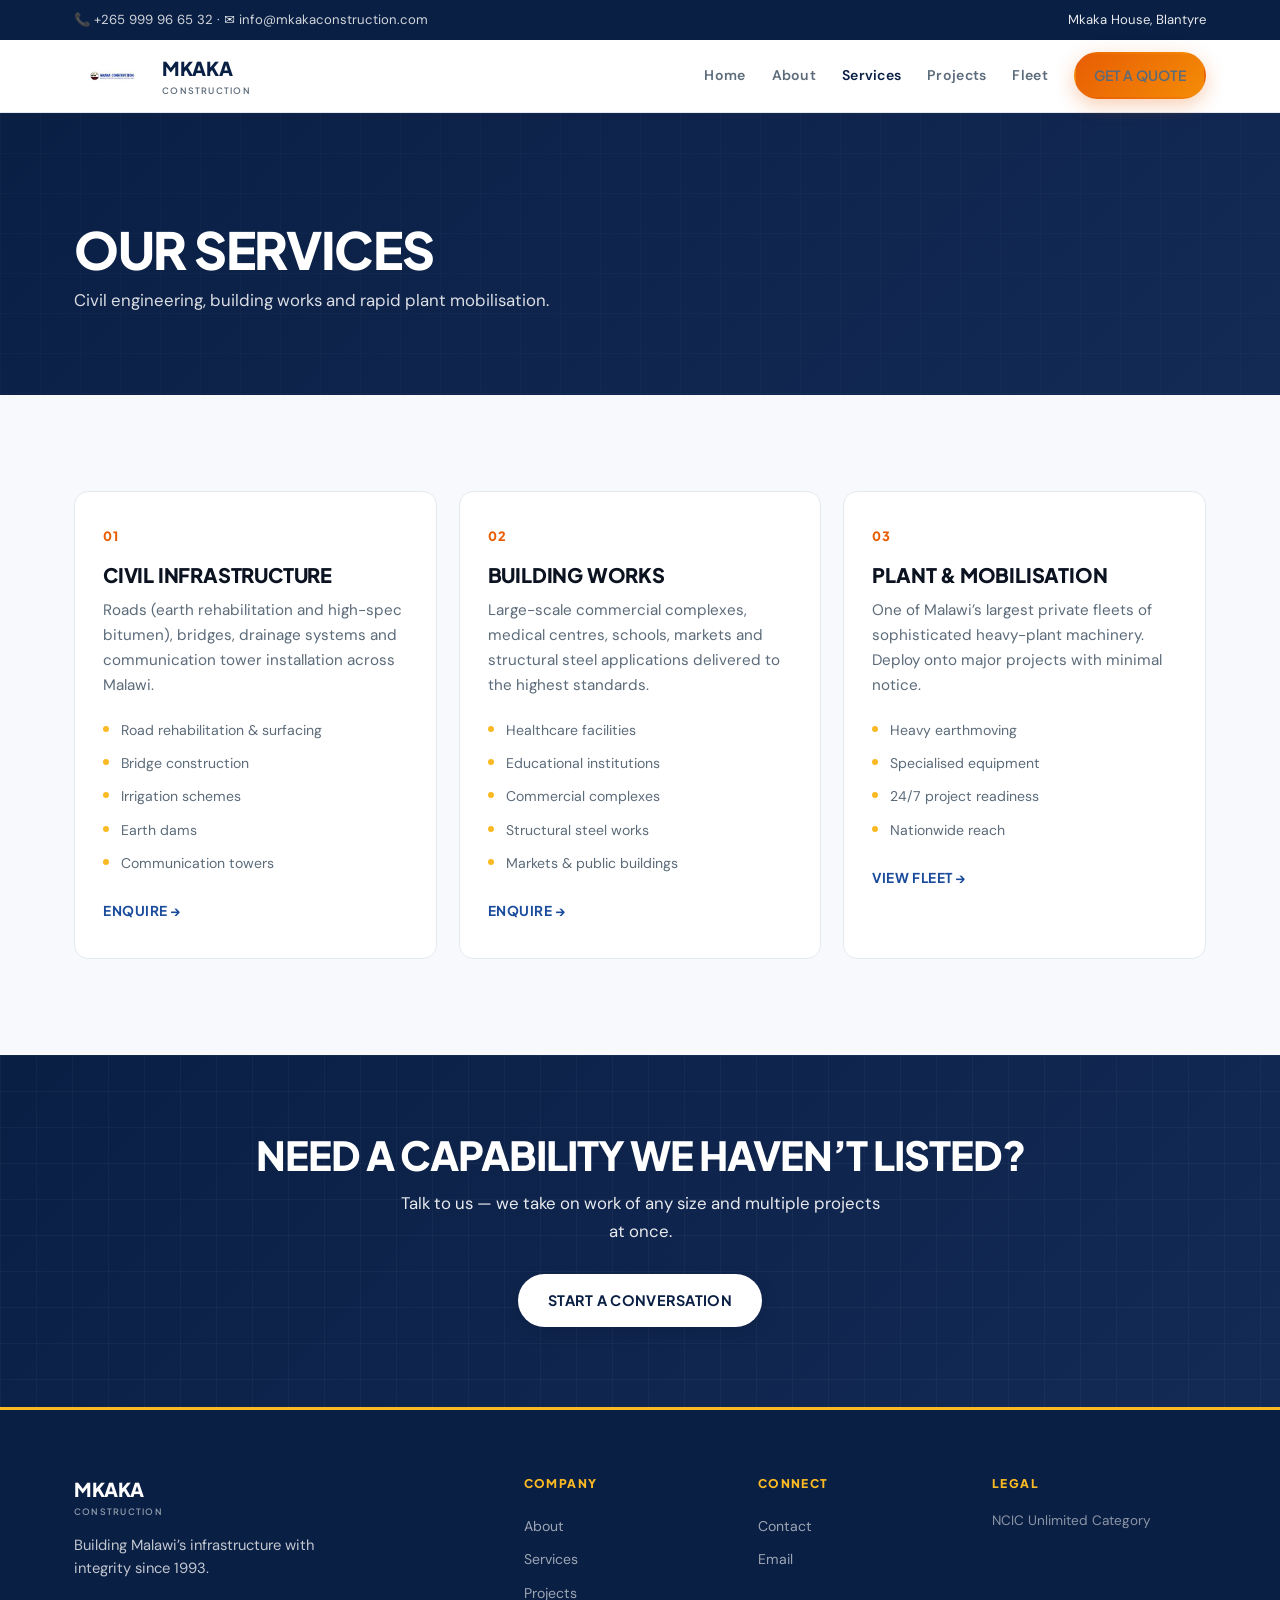
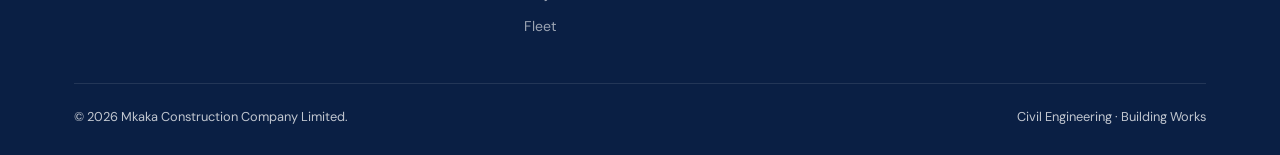
<file: services.html>
<!DOCTYPE html>
<html lang="en">
<head>
  <meta charset="UTF-8">
  <meta name="viewport" content="width=device-width, initial-scale=1.0">
  <title>Services | Mkaka Construction</title>
  <meta name="description" content="Civil infrastructure, building works and plant mobilisation services from Mkaka Construction, Malawi.">
  <link href="https://fonts.googleapis.com/css2?family=Plus+Jakarta+Sans:wght@500;600;700;800&family=DM+Sans:wght@400;500;600;700&display=swap" rel="stylesheet">
  <link rel="stylesheet" href="styles.css">
</head>
<body>
  <div class="topbar"><div class="container"><div>📞 <a href="tel:+265999966532">+265 999 96 65 32</a> · ✉ <a href="mailto:info@mkakaconstruction.com">info@mkakaconstruction.com</a></div><div>Mkaka House, Blantyre</div></div></div>
  <header class="header" id="header">
    <div class="container">
      <a href="index.html" class="logo"><img src="images/logo.jpg" alt="Mkaka"><div class="logo-text">MKAKA<span>CONSTRUCTION</span></div></a>
      <nav class="nav" id="nav">
        <a href="index.html">Home</a><a href="about.html">About</a><a href="services.html" class="active">Services</a><a href="projects.html">Projects</a><a href="fleet.html">Fleet</a>
        <a href="contact.html" class="btn btn-primary" style="padding:10px 18px">Get a Quote</a>
      </nav>
      <button class="hamburger" id="hamburger" aria-label="Menu"><span></span><span></span><span></span></button>
    </div>
  </header>

  <div class="page-hero">
    <div class="container">
      <h1>Our Services</h1>
      <p>Civil engineering, building works and rapid plant mobilisation.</p>
    </div>
  </div>

  <section class="section">
    <div class="container">
      <div class="services-grid">
        <div class="service-card">
          <div class="service-num">01</div>
          <h3>Civil Infrastructure</h3>
          <p>Roads (earth rehabilitation and high-spec bitumen), bridges, drainage systems and communication tower installation across Malawi.</p>
          <ul>
            <li>Road rehabilitation & surfacing</li>
            <li>Bridge construction</li>
            <li>Irrigation schemes</li>
            <li>Earth dams</li>
            <li>Communication towers</li>
          </ul>
          <a href="contact.html" class="service-link">Enquire →</a>
        </div>
        <div class="service-card">
          <div class="service-num">02</div>
          <h3>Building Works</h3>
          <p>Large-scale commercial complexes, medical centres, schools, markets and structural steel applications delivered to the highest standards.</p>
          <ul>
            <li>Healthcare facilities</li>
            <li>Educational institutions</li>
            <li>Commercial complexes</li>
            <li>Structural steel works</li>
            <li>Markets & public buildings</li>
          </ul>
          <a href="contact.html" class="service-link">Enquire →</a>
        </div>
        <div class="service-card">
          <div class="service-num">03</div>
          <h3>Plant & Mobilisation</h3>
          <p>One of Malawi’s largest private fleets of sophisticated heavy-plant machinery. Deploy onto major projects with minimal notice.</p>
          <ul>
            <li>Heavy earthmoving</li>
            <li>Specialised equipment</li>
            <li>24/7 project readiness</li>
            <li>Nationwide reach</li>
          </ul>
          <a href="fleet.html" class="service-link">View fleet →</a>
        </div>
      </div>
    </div>
  </section>

  <section class="cta-banner">
    <div class="container" style="position:relative">
      <h2>Need a capability we haven’t listed?</h2>
      <p>Talk to us — we take on work of any size and multiple projects at once.</p>
      <a href="contact.html" class="btn btn-white">Start a Conversation</a>
    </div>
  </section>

  <footer class="footer">
    <div class="container">
      <div class="footer-top">
        <div class="footer-brand">
          <a href="index.html" class="logo" style="color:#fff"><div class="logo-text" style="color:#fff">MKAKA<span style="color:rgba(255,255,255,0.55)">CONSTRUCTION</span></div></a>
          <p>Building Malawi’s infrastructure with integrity since 1993.</p>
        </div>
        <div class="footer-links">
          <div><h5>Company</h5><a href="about.html">About</a><a href="services.html">Services</a><a href="projects.html">Projects</a><a href="fleet.html">Fleet</a></div>
          <div><h5>Connect</h5><a href="contact.html">Contact</a><a href="mailto:info@mkakaconstruction.com">Email</a></div>
          <div><h5>Legal</h5><p style="font-size:0.85rem;opacity:0.7">NCIC Unlimited Category</p></div>
        </div>
      </div>
      <div class="footer-bottom"><p>© 2026 Mkaka Construction Company Limited.</p><p>Civil Engineering · Building Works</p></div>
    </div>
  </footer>
  <script>
    const header=document.getElementById('header'),hamburger=document.getElementById('hamburger'),nav=document.getElementById('nav');
    window.addEventListener('scroll',()=>header.classList.toggle('scrolled',window.scrollY>30));
    hamburger.addEventListener('click',()=>nav.classList.toggle('open'));
    nav.querySelectorAll('a').forEach(a=>a.addEventListener('click',()=>nav.classList.remove('open')));
  </script>
</body>
</html>
</file>
<file: styles.css>
/* MKAKA CONSTRUCTION — Premium Multi-Page Styles
   Visual language adapted from the Charles Morden "dark display + gold accent" style
   Palette: White dominant · Navy · Melon/Orange (primary CTA) · Gold (accent) · Soft grey */

:root {
  --navy: #0A1F44;
  --navy-soft: #132A55;
  --blue: #1A4B9C;
  --melon: #E85D04;
  --melon-soft: #F48C06;
  --gold: #FBBA23;          /* Morden signature accent */
  --gold-deep: #E0A400;
  --white: #FFFFFF;
  --bg: #F8F9FC;
  --bg-alt: #FFFFFF;
  --ink: #0B1220;           /* darker than before for Morden-like contrast */
  --muted: #5C6B7A;
  --line: #E4E9F0;
  --radius: 12px;
  --radius-pill: 100px;     /* Morden pill buttons */
  --shadow: 0 12px 40px -12px rgba(10,31,68,0.12);
  --shadow-lg: 0 24px 60px -16px rgba(10,31,68,0.18);
  --font: 'Plus Jakarta Sans', system-ui, sans-serif;
  --font-body: 'DM Sans', system-ui, sans-serif;
  --trans: 0.3s cubic-bezier(0.4,0,0.2,1);
}

*,*::before,*::after{box-sizing:border-box;margin:0;padding:0}
html{scroll-behavior:smooth}
body{font-family:var(--font-body);background:var(--bg);color:var(--ink);line-height:1.65;-webkit-font-smoothing:antialiased}
img{max-width:100%;display:block}
a{color:inherit;text-decoration:none}
ul{list-style:none}
.container{width:100%;max-width:1180px;margin:0 auto;padding:0 24px}

/* ---------- MORDEN-STYLE DISPLAY TYPOGRAPHY ---------- */
h1,h2,h3,.display{
  font-family:var(--font);
  font-weight:800;
  letter-spacing:-0.025em;
  line-height:1.02;
  text-transform:uppercase;   /* Morden's bold uppercase display look */
}
/* gold accent word inside headings — usage: <span class="gold">word</span> */
.gold{ color: var(--gold); }

/* ---------- TOP BAR ---------- */
.topbar{background:var(--navy);color:rgba(255,255,255,0.9);font-size:0.82rem;padding:9px 0}
.topbar .container{display:flex;justify-content:space-between;flex-wrap:wrap;gap:8px}
.topbar a{color:inherit;opacity:0.9}.topbar a:hover{opacity:1;color:var(--gold)}

/* ---------- HEADER ---------- */
.header{position:sticky;top:0;z-index:100;background:rgba(255,255,255,0.97);backdrop-filter:blur(14px);border-bottom:1px solid var(--line);padding:0;transition:box-shadow var(--trans)}
.header.scrolled{box-shadow:0 4px 24px rgba(10,31,68,0.08)}
.header .container{display:flex;align-items:center;justify-content:space-between;height:72px}
.logo{display:flex;align-items:center;gap:10px}
.logo img{height:44px;width:auto}
.logo-text{font-family:var(--font);font-weight:800;font-size:1.2rem;color:var(--navy);letter-spacing:-0.02em;text-transform:uppercase}
.logo-text span{display:block;font-size:0.55rem;font-weight:600;letter-spacing:0.14em;color:var(--muted);margin-top:-1px}
.nav{display:flex;align-items:center;gap:26px}
.nav a{font-size:0.88rem;font-weight:600;color:var(--muted);letter-spacing:0.02em;transition:color var(--trans)}
.nav a:hover,.nav a.active{color:var(--navy)}

/* ---------- BUTTONS (Morden pill treatment) ---------- */
.btn{
  display:inline-flex;align-items:center;justify-content:center;gap:8px;
  padding:13px 28px;
  border-radius:var(--radius-pill);       /* pill */
  font-weight:700;font-size:0.9rem;font-family:var(--font);
  letter-spacing:0.02em;text-transform:uppercase;
  transition:all var(--trans);cursor:pointer;border:2px solid transparent;
}
.btn-primary{
  background:linear-gradient(135deg,var(--melon),var(--melon-soft));
  color:#fff;
  box-shadow:0 6px 20px rgba(232,93,4,0.3);
}
.btn-primary:hover{transform:translateY(-2px);box-shadow:0 10px 28px rgba(232,93,4,0.4)}
.btn-outline{
  background:transparent;border-color:var(--navy);color:var(--navy);
}
.btn-outline:hover{background:var(--navy);color:#fff}
/* white outline pill for use on dark sections (Morden's hero button) */
.btn-ghost{
  background:transparent;border-color:#fff;color:#fff;
}
.btn-ghost:hover{background:var(--melon);border-color:var(--melon);color:#fff}
.btn-white{background:#fff;color:var(--navy);box-shadow:0 6px 20px rgba(0,0,0,0.1)}
.btn-white:hover{transform:translateY(-2px)}

.hamburger{display:none;flex-direction:column;gap:5px;cursor:pointer;padding:4px;background:none;border:none}
.hamburger span{width:22px;height:2.5px;background:var(--navy);border-radius:2px}

/* ---------- PAGE HERO (inner pages) ---------- */
.page-hero{background:linear-gradient(135deg,var(--navy) 0%,var(--navy-soft) 100%);color:#fff;padding:110px 0 80px;position:relative;overflow:hidden}
.page-hero::before{content:'';position:absolute;inset:0;background-image:linear-gradient(rgba(255,255,255,0.03) 1px,transparent 1px),linear-gradient(90deg,rgba(255,255,255,0.03) 1px,transparent 1px);background-size:40px 40px;opacity:0.6}
.page-hero .container{position:relative}
.page-hero h1{font-size:clamp(2.1rem,4.5vw,3.2rem);margin-bottom:12px}
.page-hero p{opacity:0.85;font-size:1.05rem;max-width:560px}

/* ---------- HOME HERO (upgraded: Morden-style dark full-bleed option) ---------- */
.home-hero{position:relative;min-height:92vh;display:flex;align-items:center;overflow:hidden;background:linear-gradient(160deg,#F0F4FA 0%,#FFFFFF 45%,#FFF5EB 100%)}
.home-hero .grid-bg{position:absolute;inset:0;background-image:linear-gradient(rgba(26,75,156,0.05) 1px,transparent 1px),linear-gradient(90deg,rgba(26,75,156,0.05) 1px,transparent 1px);background-size:48px 48px;transform:perspective(500px) rotateX(58deg) translateY(-60px) scale(1.5);transform-origin:center top;opacity:0.8;pointer-events:none}
.home-hero .container{position:relative;z-index:2;padding:100px 24px 80px;display:grid;grid-template-columns:1.15fr 0.85fr;gap:40px;align-items:center}

.hero-badge{display:inline-flex;align-items:center;gap:8px;padding:7px 16px;background:rgba(232,93,4,0.1);border:1px solid rgba(232,93,4,0.25);border-radius:100px;font-size:0.8rem;font-weight:700;color:var(--melon);margin-bottom:22px;font-family:var(--font);text-transform:uppercase;letter-spacing:0.06em}

.home-hero h1{font-size:clamp(2.5rem,5.5vw,3.8rem);color:var(--ink);margin-bottom:20px}
.home-hero h1 em{font-style:normal;color:var(--gold);position:relative;display:inline-block}
.home-hero h1 em::after{content:'';position:absolute;left:0;right:0;bottom:2px;height:9px;background:rgba(251,186,35,0.25);z-index:-1;border-radius:3px}

.home-hero .lead{font-size:1.1rem;color:var(--muted);max-width:500px;margin-bottom:32px;line-height:1.7}
.hero-cta{display:flex;flex-wrap:wrap;gap:14px;margin-bottom:48px}
.hero-stats{display:flex;gap:36px;flex-wrap:wrap}
.hero-stat b{display:block;font-family:var(--font);font-size:1.9rem;font-weight:800;color:var(--blue);line-height:1;letter-spacing:-0.02em}
.hero-stat span{font-size:0.82rem;color:var(--muted);text-transform:uppercase;letter-spacing:0.06em}

.hero-visual{position:relative;height:420px}
.hero-card{position:absolute;background:#fff;border-radius:14px;box-shadow:var(--shadow-lg);padding:16px 20px;display:flex;align-items:center;gap:12px;font-weight:600;font-size:0.88rem;color:var(--ink);animation:float 5.5s ease-in-out infinite}
.hero-card svg{width:32px;height:32px;flex-shrink:0;color:var(--blue)}
.hero-card.c1{top:8%;right:10%;animation-delay:0s}
.hero-card.c2{top:42%;right:0;animation-delay:0.7s}
.hero-card.c3{bottom:12%;right:18%;animation-delay:1.4s}
@keyframes float{0%,100%{transform:translateY(0)}50%{transform:translateY(-12px)}}

/* DARK FULL-BLEED HERO (optional — Morden's exact look).
   Use class="home-hero home-hero--dark" with a background image on .home-hero__bg */
.home-hero--dark{background:#000;color:#fff;min-height:100vh}
.home-hero--dark .home-hero__bg{position:absolute;inset:0;background-size:cover;background-position:center;opacity:0.35;z-index:0}
.home-hero--dark::after{content:'';position:absolute;inset:0;background:linear-gradient(to bottom,rgba(0,0,0,0.3),rgba(0,0,0,0.75));z-index:1;pointer-events:none}
.home-hero--dark .container{grid-template-columns:1fr;justify-items:center;text-align:center;z-index:2}
.home-hero--dark h1{color:#fff;font-size:clamp(2.6rem,7vw,5rem);line-height:0.95}
.home-hero--dark .lead{color:rgba(255,255,255,0.85);margin-left:auto;margin-right:auto}
.home-hero--dark .hero-badge{background:rgba(251,186,35,0.12);border-color:rgba(251,186,35,0.4);color:var(--gold)}
.home-hero--dark .hero-stats{justify-content:center;width:100%}
.home-hero--dark .hero-stat b{color:var(--gold)}
.home-hero--dark .hero-stat span{color:rgba(255,255,255,0.7)}
.home-hero--dark .hero-cta{justify-content:center;width:100%}
.home-hero--dark .hero-visual{display:none}

/* ---------- SECTIONS ---------- */
.section{padding:96px 0}
.section-alt{background:var(--bg-alt)}
.sec-tag{display:inline-block;font-size:0.72rem;font-weight:700;letter-spacing:0.14em;text-transform:uppercase;color:var(--melon);margin-bottom:14px;font-family:var(--font)}
.sec-head{margin-bottom:52px}
.sec-head.center{text-align:center}
.sec-head h2{font-size:clamp(1.9rem,3.6vw,2.7rem);color:var(--ink);margin-bottom:14px}
.sec-head p{color:var(--muted);max-width:560px;font-size:1.05rem}
.sec-head.center p{margin:0 auto}

/* ---------- ABOUT SPLIT ---------- */
.about-split{display:grid;grid-template-columns:1fr 1fr;gap:56px;align-items:center}
.about-img{position:relative;border-radius:16px;overflow:hidden;box-shadow:var(--shadow-lg)}
.about-img img{width:100%;aspect-ratio:4/5;object-fit:cover;object-position:top}
.about-badge{position:absolute;bottom:20px;left:20px;background:var(--gold);color:var(--ink);padding:16px 22px;border-radius:12px;text-align:center;box-shadow:0 8px 24px rgba(251,186,35,0.35)}
.about-badge b{display:block;font-family:var(--font);font-size:1.8rem;font-weight:800;line-height:1}
.about-badge span{font-size:0.75rem;font-weight:600;text-transform:uppercase;letter-spacing:0.05em}
.about-text p{color:var(--muted);margin-bottom:14px}
.about-text .lead{font-size:1.1rem;color:var(--ink);font-weight:500}
.values{display:grid;grid-template-columns:1fr 1fr;gap:14px;margin-top:28px}
.value{display:flex;gap:10px;align-items:flex-start;padding:14px;background:var(--bg);border-radius:10px;border:1px solid var(--line);transition:all var(--trans)}
.value:hover{border-color:rgba(26,75,156,0.2);box-shadow:var(--shadow);transform:translateY(-3px)}
.value svg{width:22px;height:22px;color:var(--blue);flex-shrink:0;margin-top:2px}
.value h4{font-size:0.92rem;font-weight:700;margin-bottom:2px}
.value p{font-size:0.8rem;color:var(--muted);margin:0}

/* ---------- SERVICES ---------- */
.services-grid{display:grid;grid-template-columns:repeat(3,1fr);gap:22px}
.service-card{background:#fff;border:1px solid var(--line);border-radius:14px;padding:34px 28px;transition:all var(--trans);position:relative;overflow:hidden}
.service-card::before{content:'';position:absolute;top:0;left:0;right:0;height:3px;background:linear-gradient(90deg,var(--gold),var(--melon));opacity:0;transition:opacity var(--trans)}
.service-card:hover{transform:translateY(-8px);box-shadow:var(--shadow-lg);border-color:transparent}
.service-card:hover::before{opacity:1}
.service-num{font-family:var(--font);font-size:0.8rem;font-weight:800;color:var(--melon);margin-bottom:16px;letter-spacing:0.08em}
.service-card h3{font-family:var(--font);font-size:1.25rem;font-weight:800;margin-bottom:12px;text-transform:uppercase;letter-spacing:-0.01em;line-height:1.15}
.service-card p{color:var(--muted);font-size:0.95rem;margin-bottom:16px}
.service-card ul{margin-bottom:18px}
.service-card li{font-size:0.88rem;color:var(--muted);padding:5px 0 5px 18px;position:relative}
.service-card li::before{content:'';position:absolute;left:0;top:12px;width:6px;height:6px;border-radius:50%;background:var(--gold)}
.service-link{font-weight:700;font-size:0.85rem;color:var(--blue);font-family:var(--font);text-transform:uppercase;letter-spacing:0.04em}
.service-link:hover{color:var(--melon)}

/* ---------- PROJECTS ---------- */
.projects-grid{display:grid;grid-template-columns:repeat(3,1fr);gap:20px}
.project-card{border-radius:14px;overflow:hidden;position:relative;aspect-ratio:4/3;background:#e2e8f0;cursor:pointer;transition:transform var(--trans);box-shadow:0 6px 20px rgba(0,0,0,0.06)}
.project-card:hover{transform:scale(1.025) translateY(-4px)}
.project-card .img{width:100%;height:100%;background-size:cover;background-position:center;transition:transform 0.5s}
.project-card:hover .img{transform:scale(1.06)}
.project-card .overlay{position:absolute;inset:0;background:linear-gradient(to top,rgba(10,31,68,0.92) 0%,transparent 55%);display:flex;flex-direction:column;justify-content:flex-end;padding:22px;color:#fff}
.project-card .overlay small{font-size:0.72rem;font-weight:700;color:var(--gold);margin-bottom:4px;letter-spacing:0.06em;text-transform:uppercase}
.project-card .overlay h3{font-family:var(--font);font-size:1.1rem;font-weight:800;line-height:1.2}

/* ---------- FLEET ---------- */
.fleet-grid{display:grid;grid-template-columns:repeat(4,1fr);gap:18px}
.fleet-item{background:#fff;border:1px solid var(--line);border-radius:14px;padding:30px 18px;text-align:center;transition:all var(--trans)}
.fleet-item:hover{transform:translateY(-6px);box-shadow:var(--shadow);border-color:rgba(26,75,156,0.15)}
.fleet-item .ico{width:56px;height:56px;margin:0 auto 16px;border-radius:12px;background:rgba(251,186,35,0.14);display:flex;align-items:center;justify-content:center;color:var(--gold-deep)}
.fleet-item .ico svg{width:26px;height:26px}
.fleet-item h4{font-size:1rem;font-weight:700;margin-bottom:4px}
.fleet-item p{font-size:0.82rem;color:var(--muted)}

/* ---------- PROCESS ---------- */
.process-steps{display:grid;grid-template-columns:repeat(5,1fr);gap:16px;position:relative}
.process-steps::before{content:'';position:absolute;top:36px;left:10%;right:10%;height:2px;background:linear-gradient(90deg,var(--blue),var(--gold));opacity:0.35;z-index:0}
.process-step{text-align:center;position:relative;z-index:1}
.process-step .num{width:56px;height:56px;margin:0 auto 16px;border-radius:50%;background:#fff;border:2px solid var(--blue);display:flex;align-items:center;justify-content:center;font-family:var(--font);font-weight:800;font-size:1.1rem;color:var(--blue);box-shadow:var(--shadow)}
.process-step h4{font-size:0.95rem;font-weight:800;margin-bottom:6px;text-transform:uppercase;letter-spacing:0.03em}
.process-step p{font-size:0.82rem;color:var(--muted)}

/* ---------- WHY US ---------- */
.why-grid{display:grid;grid-template-columns:repeat(3,1fr);gap:22px}
.why-card{background:#fff;border:1px solid var(--line);border-radius:14px;padding:30px 26px;transition:all var(--trans)}
.why-card:hover{transform:translateY(-5px);box-shadow:var(--shadow)}
.why-card .ico{width:48px;height:48px;border-radius:10px;background:rgba(232,93,4,0.1);display:flex;align-items:center;justify-content:center;color:var(--melon);margin-bottom:16px}
.why-card .ico svg{width:22px;height:22px}
.why-card h3{font-family:var(--font);font-size:1.1rem;font-weight:800;margin-bottom:8px}
.why-card p{color:var(--muted);font-size:0.92rem}

/* ---------- TESTIMONIALS (new — Morden-style dark band with gold stars) ---------- */
.testimonials{background:linear-gradient(135deg,var(--navy) 0%,#000 100%);color:#fff;padding:96px 0;position:relative;overflow:hidden}
.testimonials::before{content:'';position:absolute;inset:0;background-image:linear-gradient(rgba(255,255,255,0.03) 1px,transparent 1px),linear-gradient(90deg,rgba(255,255,255,0.03) 1px,transparent 1px);background-size:44px 44px}
.testimonials .container{position:relative;text-align:center;max-width:820px}
.testimonials .sec-tag{color:var(--gold)}
.testimonials h2{color:#fff;font-size:clamp(1.9rem,3.6vw,2.7rem);margin-bottom:36px}
.testimonial-stars{display:flex;justify-content:center;gap:6px;margin-bottom:22px;color:var(--gold)}
.testimonial-stars svg{width:22px;height:22px;fill:var(--gold)}
.testimonial-quote{font-size:clamp(1.1rem,2.2vw,1.5rem);line-height:1.5;font-weight:500;margin-bottom:24px;color:rgba(255,255,255,0.95)}
.testimonial-author{font-style:italic;color:var(--gold);font-weight:700;font-size:1rem;letter-spacing:0.02em}

/* ---------- CTA ---------- */
.cta-banner{background:linear-gradient(135deg,var(--navy) 0%,var(--navy-soft) 100%);padding:80px 0;text-align:center;color:#fff;position:relative;overflow:hidden}
.cta-banner::before{content:'';position:absolute;inset:0;background-image:linear-gradient(rgba(255,255,255,0.03) 1px,transparent 1px),linear-gradient(90deg,rgba(255,255,255,0.03) 1px,transparent 1px);background-size:36px 36px}
.cta-banner h2{font-size:clamp(1.8rem,3.6vw,2.5rem);margin-bottom:14px;position:relative;color:#fff}
.cta-banner p{opacity:0.9;max-width:480px;margin:0 auto 28px;font-size:1.05rem;position:relative}

/* ---------- CONTACT ---------- */
.contact-grid{display:grid;grid-template-columns:0.9fr 1.1fr;gap:48px}
.info-item{margin-bottom:26px}
.info-item h4{font-size:0.72rem;font-weight:700;letter-spacing:0.14em;text-transform:uppercase;color:var(--melon);margin-bottom:6px;font-family:var(--font)}
.info-item p,.info-item a{color:var(--muted);font-size:0.98rem;line-height:1.7}
.info-item a:hover{color:var(--blue)}
.contact-form{background:#fff;border:1px solid var(--line);border-radius:14px;padding:34px;box-shadow:var(--shadow)}
.form-row{display:grid;grid-template-columns:1fr 1fr;gap:14px}
.form-group{margin-bottom:16px}
.form-group label{display:block;font-size:0.78rem;font-weight:700;color:var(--ink);margin-bottom:6px;text-transform:uppercase;letter-spacing:0.05em}
.form-group input,.form-group select,.form-group textarea{width:100%;padding:13px 15px;background:var(--bg);border:1.5px solid var(--line);border-radius:8px;font-size:0.92rem;color:var(--ink);transition:border-color var(--trans);font-family:var(--font-body)}
.form-group input:focus,.form-group select:focus,.form-group textarea:focus{border-color:var(--gold);outline:none;box-shadow:0 0 0 3px rgba(251,186,35,0.15)}
.form-group textarea{min-height:100px;resize:vertical}

/* ---------- TEAM ---------- */
.team-grid{display:grid;grid-template-columns:repeat(3,1fr);gap:24px}
.team-card{background:#fff;border:1px solid var(--line);border-radius:14px;overflow:hidden;transition:all var(--trans)}
.team-card:hover{transform:translateY(-6px);box-shadow:var(--shadow-lg)}
.team-card img{width:100%;aspect-ratio:1;object-fit:cover;object-position:top}
.team-card .info{padding:22px}
.team-card h3{font-family:var(--font);font-size:1.1rem;font-weight:800;margin-bottom:4px;text-transform:none;letter-spacing:-0.01em}
.team-card .role{font-size:0.8rem;color:var(--melon);font-weight:700;margin-bottom:10px;text-transform:uppercase;letter-spacing:0.06em}
.team-card p{font-size:0.88rem;color:var(--muted)}

/* ---------- FOOTER ---------- */
.footer{background:var(--navy);color:rgba(255,255,255,0.75);padding:64px 0 28px;border-top:3px solid var(--gold)}
.footer-top{display:grid;grid-template-columns:1.2fr 2fr;gap:40px;margin-bottom:40px}
.footer-brand p{margin-top:14px;font-size:0.92rem;max-width:280px;line-height:1.6}
.footer-links{display:grid;grid-template-columns:repeat(3,1fr);gap:20px}
.footer-links h5{color:var(--gold);font-size:0.75rem;font-weight:800;letter-spacing:0.12em;text-transform:uppercase;margin-bottom:16px;font-family:var(--font)}
.footer-links a{display:block;font-size:0.88rem;padding:5px 0;opacity:0.8;transition:opacity 0.2s}
.footer-links a:hover{opacity:1;color:var(--gold)}
.footer-bottom{display:flex;justify-content:space-between;flex-wrap:wrap;gap:10px;padding-top:22px;border-top:1px solid rgba(255,255,255,0.1);font-size:0.8rem}

/* ---------- RESPONSIVE ---------- */
@media(max-width:1024px){
  .home-hero .container,.about-split,.contact-grid{grid-template-columns:1fr}
  .hero-visual{display:none}
  .services-grid,.why-grid,.team-grid{grid-template-columns:1fr;max-width:420px;margin:0 auto}
  .projects-grid{grid-template-columns:repeat(2,1fr)}
  .fleet-grid{grid-template-columns:repeat(2,1fr)}
  .process-steps{grid-template-columns:1fr 1fr;gap:28px}
  .process-steps::before{display:none}
}
@media(max-width:768px){
  .nav{position:fixed;top:0;right:-100%;width:280px;height:100vh;background:#fff;flex-direction:column;padding:90px 28px 28px;gap:18px;transition:right 0.35s;box-shadow:-8px 0 30px rgba(0,0,0,0.1);z-index:99}
  .nav.open{right:0}
  .hamburger{display:flex;z-index:101}
  .projects-grid{grid-template-columns:1fr}
  .fleet-grid{grid-template-columns:1fr 1fr}
  .form-row{grid-template-columns:1fr}
  .footer-top{grid-template-columns:1fr}
  .footer-links{grid-template-columns:1fr 1fr}
  .section{padding:72px 0}
  .values{grid-template-columns:1fr}
  .process-steps{grid-template-columns:1fr}
}
@media(max-width:480px){
  .fleet-grid{grid-template-columns:1fr}
  .hero-cta{flex-direction:column}
  .btn{width:100%}
}
</file>
